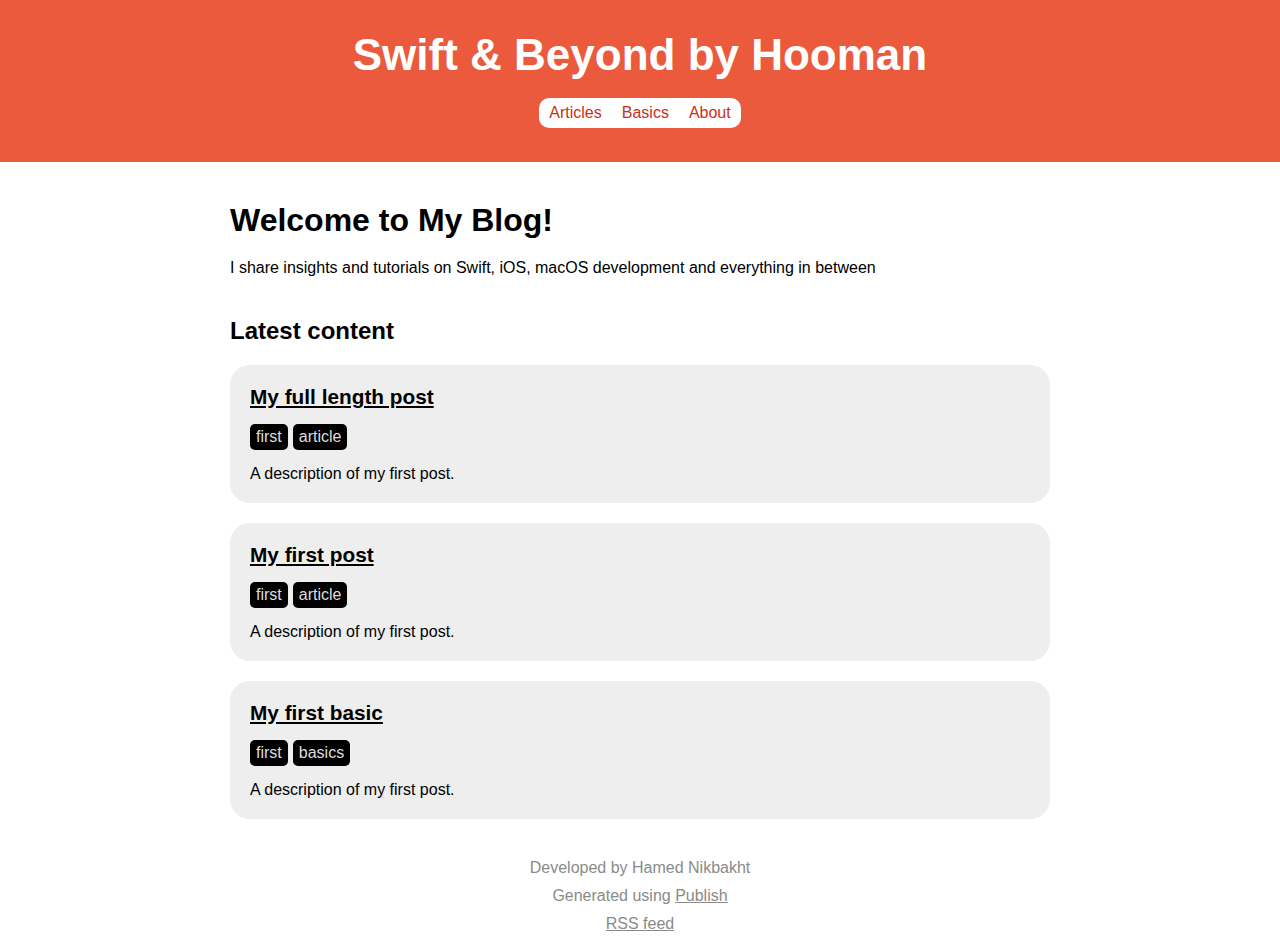
<file: index.html>
<!DOCTYPE html><html lang="en"><head><meta charset="UTF-8"/><meta property="og:site_name" content="Swift & Beyond by Hooman"/><link rel="canonical" href="https://nikbakht.me"/><meta name="twitter:url" content="https://nikbakht.me"/><meta property="og:url" content="https://nikbakht.me"/><title>Welcome to My Blog! | Swift &amp; Beyond by Hooman</title><meta name="twitter:title" content="Welcome to My Blog! | Swift & Beyond by Hooman"/><meta property="og:title" content="Welcome to My Blog! | Swift & Beyond by Hooman"/><meta name="description" content="I share insights and tutorials on Swift, iOS, macOS development and everything in between"/><meta name="twitter:description" content="I share insights and tutorials on Swift, iOS, macOS development and everything in between"/><meta property="og:description" content="I share insights and tutorials on Swift, iOS, macOS development and everything in between"/><meta name="twitter:card" content="summary"/><link rel="stylesheet" href="/styles.css" type="text/css"/><meta name="viewport" content="width=device-width, initial-scale=1.0"/><link rel="shortcut icon" href="/images/favicon.png" type="image/png"/><link rel="alternate" href="/feed.rss" type="application/rss+xml" title="Subscribe to Swift & Beyond by Hooman"/><meta name="twitter:image" content="https://nikbakht.me/Images"/><meta property="og:image" content="https://nikbakht.me/Images"/></head><body><header><div class="wrapper"><a href="/" class="site-name">Swift &amp; Beyond by Hooman</a><div><nav><ul><li><a href="/articles">Articles</a></li><li><a href="/basics">Basics</a></li><li><a href="/about">About</a></li></ul></nav></div></div></header><div class="wrapper"><h1>Welcome to My Blog!</h1><p class="description">I share insights and tutorials on Swift, iOS, macOS development and everything in between</p><h2>Latest content</h2><ul class="item-list"><li><article><h1><a href="/articles/full-length/full-length-post">My full length post</a></h1><ul class="tag-list"><li><a href="/tags/first">first</a></li><li><a href="/tags/article">article</a></li></ul><p>A description of my first post.</p></article></li><li><article><h1><a href="/articles/first-post">My first post</a></h1><ul class="tag-list"><li><a href="/tags/first">first</a></li><li><a href="/tags/article">article</a></li></ul><p>A description of my first post.</p></article></li><li><article><h1><a href="/basics/first-basic">My first basic</a></h1><ul class="tag-list"><li><a href="/tags/first">first</a></li><li><a href="/tags/basics">basics</a></li></ul><p>A description of my first post.</p></article></li></ul></div><footer><p>Developed by Hamed Nikbakht</p><p>Generated using <a href="https://github.com/johnsundell/publish">Publish</a></p><p><a href="/feed.rss">RSS feed</a></p></footer></body></html>
</file>
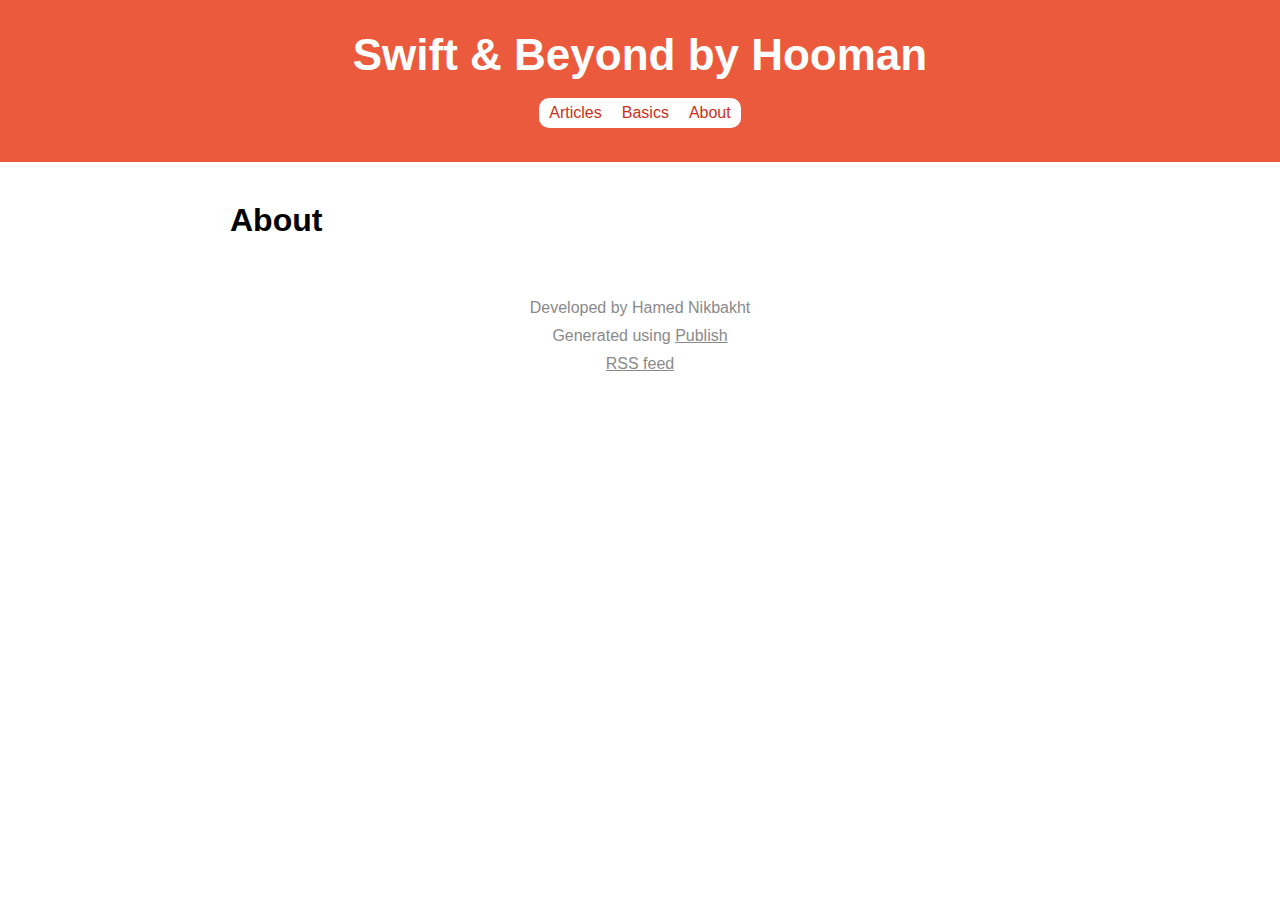
<file: about/index.html>
<!DOCTYPE html><html lang="en"><head><meta charset="UTF-8"/><meta property="og:site_name" content="Swift & Beyond by Hooman"/><link rel="canonical" href="https://nikbakht.me/about"/><meta name="twitter:url" content="https://nikbakht.me/about"/><meta property="og:url" content="https://nikbakht.me/about"/><title>About | Swift &amp; Beyond by Hooman</title><meta name="twitter:title" content="About | Swift & Beyond by Hooman"/><meta property="og:title" content="About | Swift & Beyond by Hooman"/><meta name="description" content="I share insights and tutorials on Swift, iOS, macOS development and everything in between"/><meta name="twitter:description" content="I share insights and tutorials on Swift, iOS, macOS development and everything in between"/><meta property="og:description" content="I share insights and tutorials on Swift, iOS, macOS development and everything in between"/><meta name="twitter:card" content="summary"/><link rel="stylesheet" href="/styles.css" type="text/css"/><meta name="viewport" content="width=device-width, initial-scale=1.0"/><link rel="shortcut icon" href="/images/favicon.png" type="image/png"/><link rel="alternate" href="/feed.rss" type="application/rss+xml" title="Subscribe to Swift & Beyond by Hooman"/><meta name="twitter:image" content="https://nikbakht.me/Images"/><meta property="og:image" content="https://nikbakht.me/Images"/></head><body><header><div class="wrapper"><a href="/" class="site-name">Swift &amp; Beyond by Hooman</a><div><nav><ul><li><a href="/articles">Articles</a></li><li><a href="/basics">Basics</a></li><li><a href="/about" class="selected">About</a></li></ul></nav></div></div></header><div class="wrapper"><h1>About</h1><ul class="item-list"></ul></div><footer><p>Developed by Hamed Nikbakht</p><p>Generated using <a href="https://github.com/johnsundell/publish">Publish</a></p><p><a href="/feed.rss">RSS feed</a></p></footer></body></html>
</file>
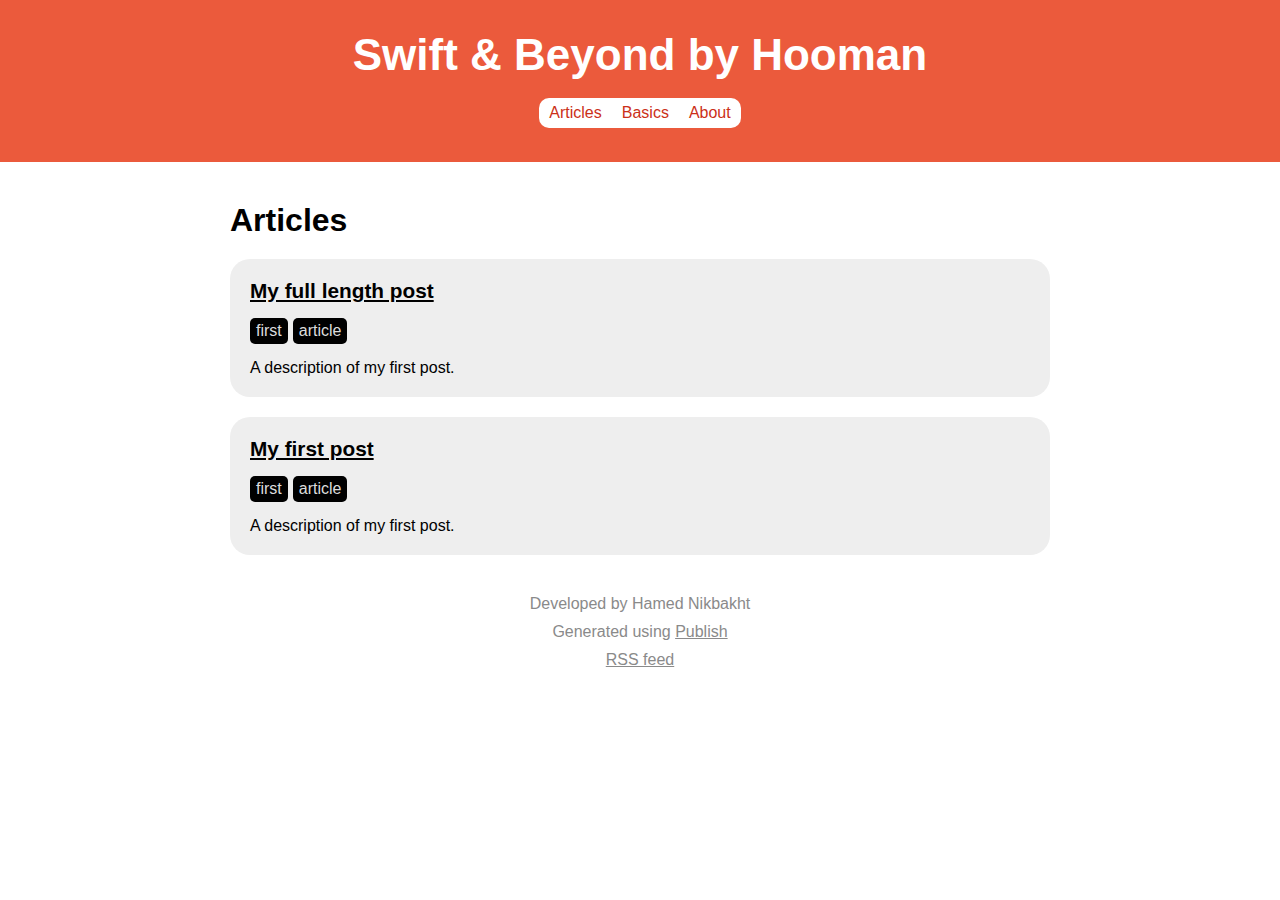
<file: articles/index.html>
<!DOCTYPE html><html lang="en"><head><meta charset="UTF-8"/><meta property="og:site_name" content="Swift & Beyond by Hooman"/><link rel="canonical" href="https://nikbakht.me/articles"/><meta name="twitter:url" content="https://nikbakht.me/articles"/><meta property="og:url" content="https://nikbakht.me/articles"/><title>Articles | Swift &amp; Beyond by Hooman</title><meta name="twitter:title" content="Articles | Swift & Beyond by Hooman"/><meta property="og:title" content="Articles | Swift & Beyond by Hooman"/><meta name="description" content="I share insights and tutorials on Swift, iOS, macOS development and everything in between"/><meta name="twitter:description" content="I share insights and tutorials on Swift, iOS, macOS development and everything in between"/><meta property="og:description" content="I share insights and tutorials on Swift, iOS, macOS development and everything in between"/><meta name="twitter:card" content="summary"/><link rel="stylesheet" href="/styles.css" type="text/css"/><meta name="viewport" content="width=device-width, initial-scale=1.0"/><link rel="shortcut icon" href="/images/favicon.png" type="image/png"/><link rel="alternate" href="/feed.rss" type="application/rss+xml" title="Subscribe to Swift & Beyond by Hooman"/><meta name="twitter:image" content="https://nikbakht.me/Images"/><meta property="og:image" content="https://nikbakht.me/Images"/></head><body><header><div class="wrapper"><a href="/" class="site-name">Swift &amp; Beyond by Hooman</a><div><nav><ul><li><a href="/articles" class="selected">Articles</a></li><li><a href="/basics">Basics</a></li><li><a href="/about">About</a></li></ul></nav></div></div></header><div class="wrapper"><h1>Articles</h1><ul class="item-list"><li><article><h1><a href="/articles/full-length/full-length-post">My full length post</a></h1><ul class="tag-list"><li><a href="/tags/first">first</a></li><li><a href="/tags/article">article</a></li></ul><p>A description of my first post.</p></article></li><li><article><h1><a href="/articles/first-post">My first post</a></h1><ul class="tag-list"><li><a href="/tags/first">first</a></li><li><a href="/tags/article">article</a></li></ul><p>A description of my first post.</p></article></li></ul></div><footer><p>Developed by Hamed Nikbakht</p><p>Generated using <a href="https://github.com/johnsundell/publish">Publish</a></p><p><a href="/feed.rss">RSS feed</a></p></footer></body></html>
</file>
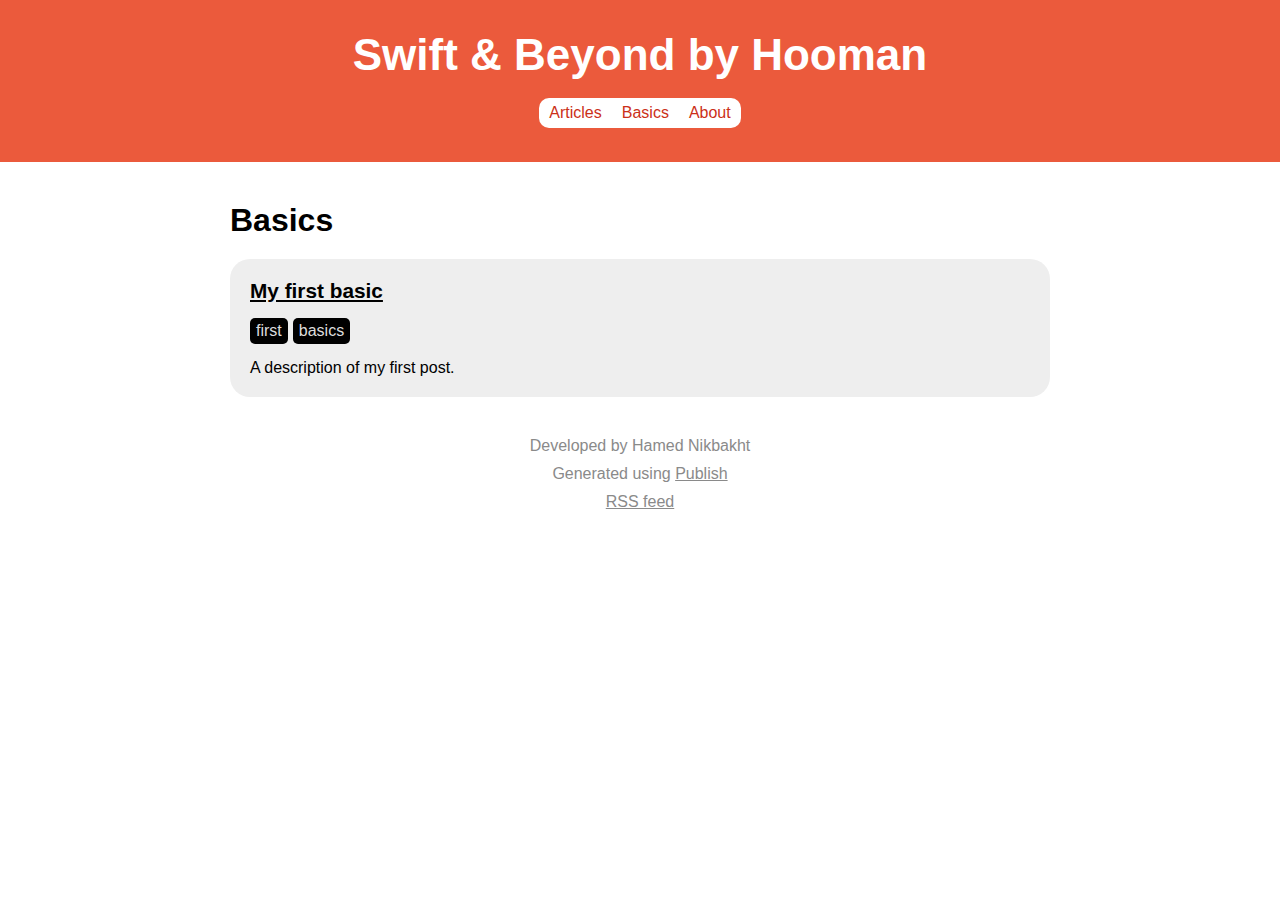
<file: basics/index.html>
<!DOCTYPE html><html lang="en"><head><meta charset="UTF-8"/><meta property="og:site_name" content="Swift & Beyond by Hooman"/><link rel="canonical" href="https://nikbakht.me/basics"/><meta name="twitter:url" content="https://nikbakht.me/basics"/><meta property="og:url" content="https://nikbakht.me/basics"/><title>Basics | Swift &amp; Beyond by Hooman</title><meta name="twitter:title" content="Basics | Swift & Beyond by Hooman"/><meta property="og:title" content="Basics | Swift & Beyond by Hooman"/><meta name="description" content="I share insights and tutorials on Swift, iOS, macOS development and everything in between"/><meta name="twitter:description" content="I share insights and tutorials on Swift, iOS, macOS development and everything in between"/><meta property="og:description" content="I share insights and tutorials on Swift, iOS, macOS development and everything in between"/><meta name="twitter:card" content="summary"/><link rel="stylesheet" href="/styles.css" type="text/css"/><meta name="viewport" content="width=device-width, initial-scale=1.0"/><link rel="shortcut icon" href="/images/favicon.png" type="image/png"/><link rel="alternate" href="/feed.rss" type="application/rss+xml" title="Subscribe to Swift & Beyond by Hooman"/><meta name="twitter:image" content="https://nikbakht.me/Images"/><meta property="og:image" content="https://nikbakht.me/Images"/></head><body><header><div class="wrapper"><a href="/" class="site-name">Swift &amp; Beyond by Hooman</a><div><nav><ul><li><a href="/articles">Articles</a></li><li><a href="/basics" class="selected">Basics</a></li><li><a href="/about">About</a></li></ul></nav></div></div></header><div class="wrapper"><h1>Basics</h1><ul class="item-list"><li><article><h1><a href="/basics/first-basic">My first basic</a></h1><ul class="tag-list"><li><a href="/tags/first">first</a></li><li><a href="/tags/basics">basics</a></li></ul><p>A description of my first post.</p></article></li></ul></div><footer><p>Developed by Hamed Nikbakht</p><p>Generated using <a href="https://github.com/johnsundell/publish">Publish</a></p><p><a href="/feed.rss">RSS feed</a></p></footer></body></html>
</file>
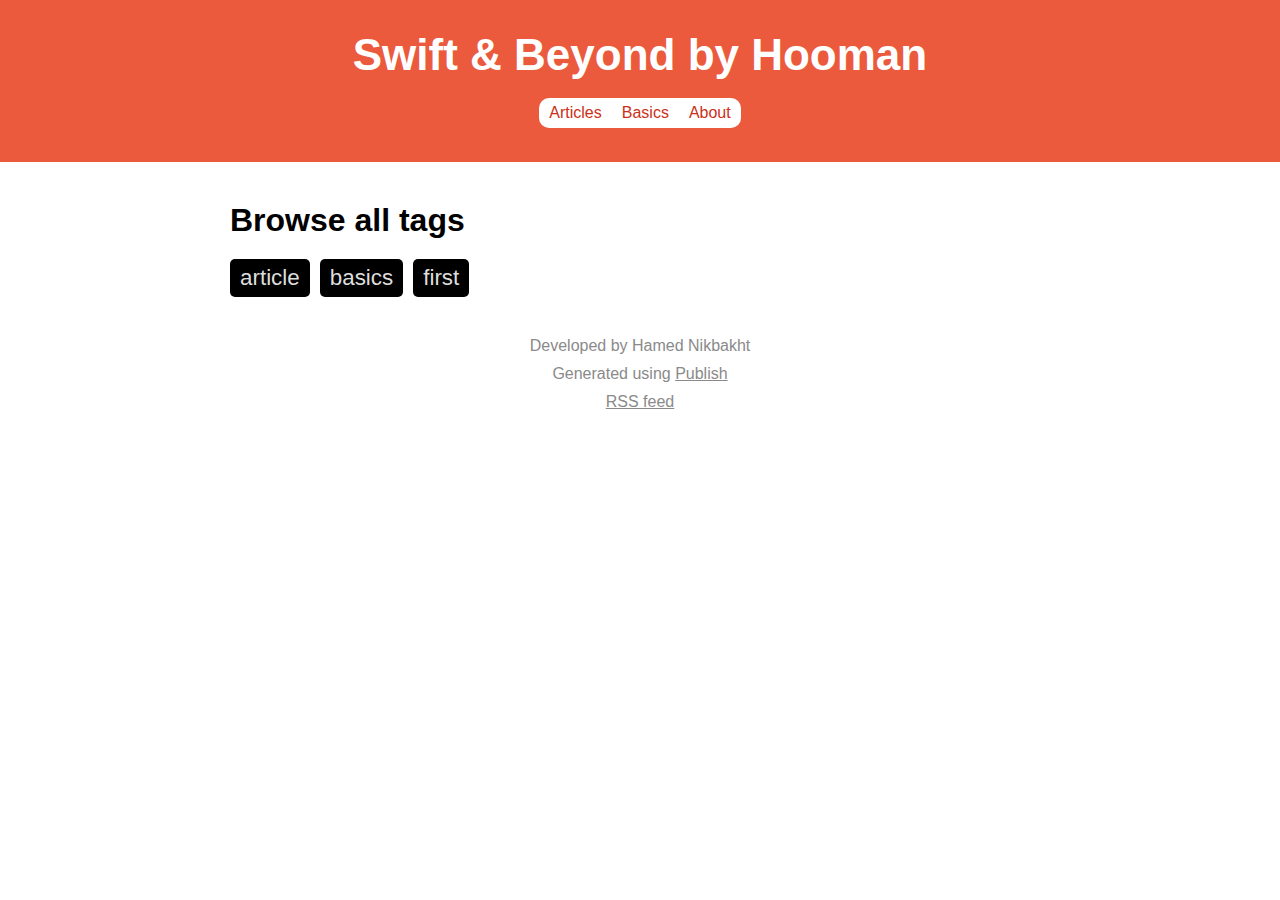
<file: tags/index.html>
<!DOCTYPE html><html lang="en"><head><meta charset="UTF-8"/><meta property="og:site_name" content="Swift & Beyond by Hooman"/><link rel="canonical" href="https://nikbakht.me/tags"/><meta name="twitter:url" content="https://nikbakht.me/tags"/><meta property="og:url" content="https://nikbakht.me/tags"/><title>Swift &amp; Beyond by Hooman</title><meta name="twitter:title" content="Swift & Beyond by Hooman"/><meta property="og:title" content="Swift & Beyond by Hooman"/><meta name="description" content="I share insights and tutorials on Swift, iOS, macOS development and everything in between"/><meta name="twitter:description" content="I share insights and tutorials on Swift, iOS, macOS development and everything in between"/><meta property="og:description" content="I share insights and tutorials on Swift, iOS, macOS development and everything in between"/><meta name="twitter:card" content="summary"/><link rel="stylesheet" href="/styles.css" type="text/css"/><meta name="viewport" content="width=device-width, initial-scale=1.0"/><link rel="shortcut icon" href="/images/favicon.png" type="image/png"/><link rel="alternate" href="/feed.rss" type="application/rss+xml" title="Subscribe to Swift & Beyond by Hooman"/><meta name="twitter:image" content="https://nikbakht.me/Images"/><meta property="og:image" content="https://nikbakht.me/Images"/></head><body><header><div class="wrapper"><a href="/" class="site-name">Swift &amp; Beyond by Hooman</a><div><nav><ul><li><a href="/articles">Articles</a></li><li><a href="/basics">Basics</a></li><li><a href="/about">About</a></li></ul></nav></div></div></header><div class="wrapper"><h1>Browse all tags</h1><ul class="all-tags"><li class="tag"><a href="/tags/article">article</a></li><li class="tag"><a href="/tags/basics">basics</a></li><li class="tag"><a href="/tags/first">first</a></li></ul></div><footer><p>Developed by Hamed Nikbakht</p><p>Generated using <a href="https://github.com/johnsundell/publish">Publish</a></p><p><a href="/feed.rss">RSS feed</a></p></footer></body></html>
</file>
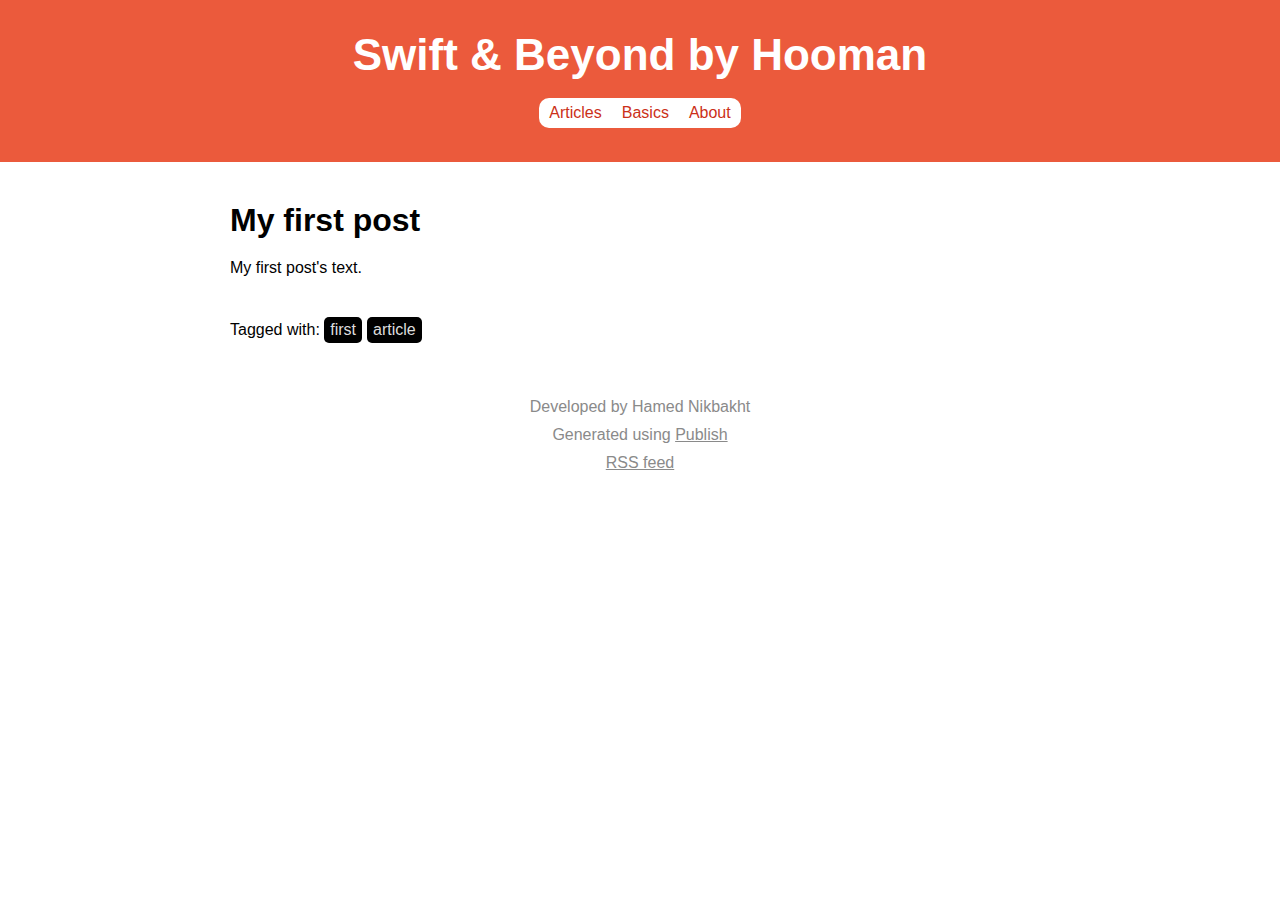
<file: articles/first-post/index.html>
<!DOCTYPE html><html lang="en"><head><meta charset="UTF-8"/><meta property="og:site_name" content="Swift & Beyond by Hooman"/><link rel="canonical" href="https://nikbakht.me/articles/first-post"/><meta name="twitter:url" content="https://nikbakht.me/articles/first-post"/><meta property="og:url" content="https://nikbakht.me/articles/first-post"/><title>My first post | Swift &amp; Beyond by Hooman</title><meta name="twitter:title" content="My first post | Swift & Beyond by Hooman"/><meta property="og:title" content="My first post | Swift & Beyond by Hooman"/><meta name="description" content="A description of my first post."/><meta name="twitter:description" content="A description of my first post."/><meta property="og:description" content="A description of my first post."/><meta name="twitter:card" content="summary"/><link rel="stylesheet" href="/styles.css" type="text/css"/><meta name="viewport" content="width=device-width, initial-scale=1.0"/><link rel="shortcut icon" href="/images/favicon.png" type="image/png"/><link rel="alternate" href="/feed.rss" type="application/rss+xml" title="Subscribe to Swift & Beyond by Hooman"/><meta name="twitter:image" content="https://nikbakht.me/Images"/><meta property="og:image" content="https://nikbakht.me/Images"/></head><body class="item-page"><header><div class="wrapper"><a href="/" class="site-name">Swift &amp; Beyond by Hooman</a><div><nav><ul><li><a href="/articles" class="selected">Articles</a></li><li><a href="/basics">Basics</a></li><li><a href="/about">About</a></li></ul></nav></div></div></header><div class="wrapper"><article><div class="content"><h1>My first post</h1><p>My first post's text.</p></div><span>Tagged with: </span><ul class="tag-list"><li><a href="/tags/first">first</a></li><li><a href="/tags/article">article</a></li></ul></article></div><footer><p>Developed by Hamed Nikbakht</p><p>Generated using <a href="https://github.com/johnsundell/publish">Publish</a></p><p><a href="/feed.rss">RSS feed</a></p></footer></body></html>
</file>
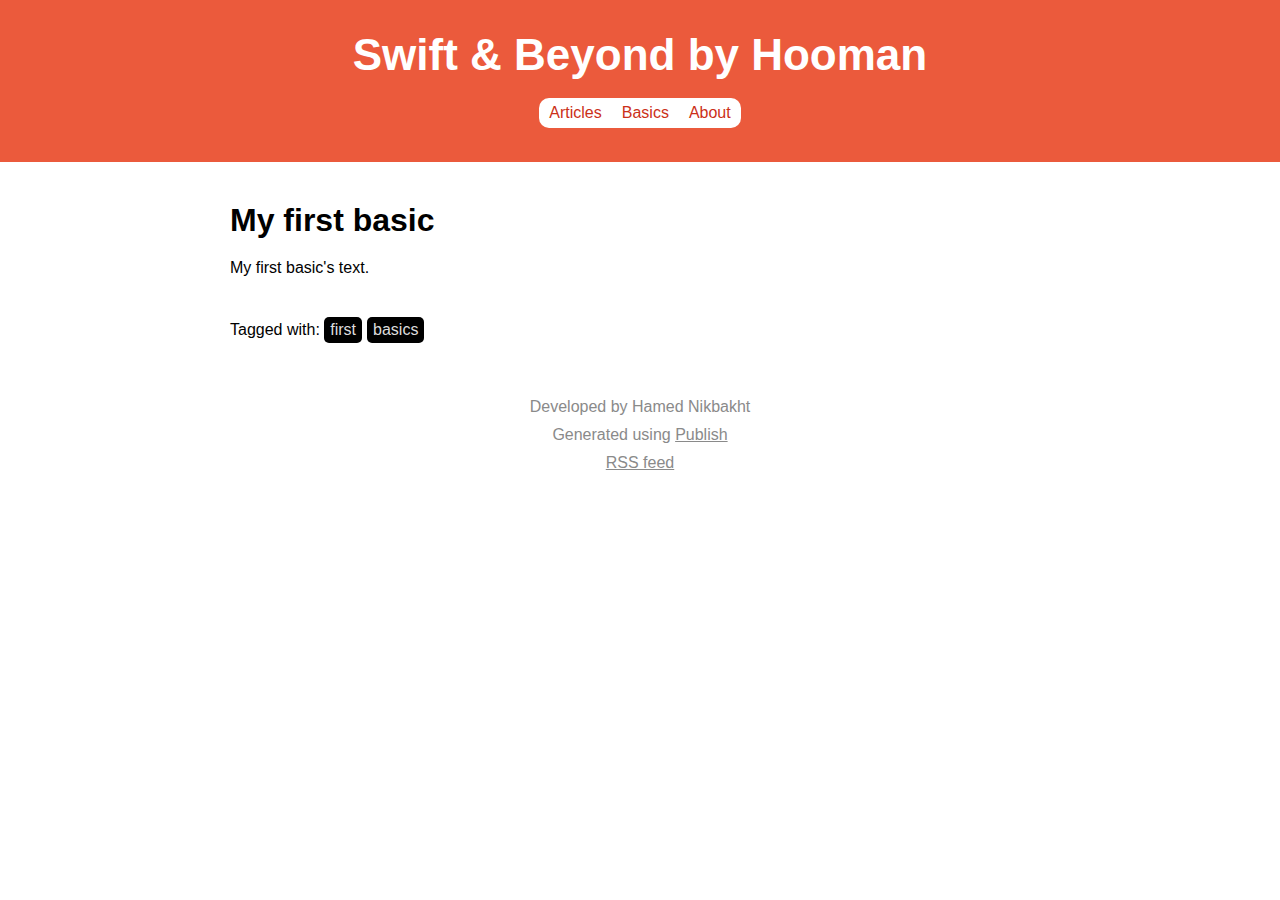
<file: basics/first-basic/index.html>
<!DOCTYPE html><html lang="en"><head><meta charset="UTF-8"/><meta property="og:site_name" content="Swift & Beyond by Hooman"/><link rel="canonical" href="https://nikbakht.me/basics/first-basic"/><meta name="twitter:url" content="https://nikbakht.me/basics/first-basic"/><meta property="og:url" content="https://nikbakht.me/basics/first-basic"/><title>My first basic | Swift &amp; Beyond by Hooman</title><meta name="twitter:title" content="My first basic | Swift & Beyond by Hooman"/><meta property="og:title" content="My first basic | Swift & Beyond by Hooman"/><meta name="description" content="A description of my first post."/><meta name="twitter:description" content="A description of my first post."/><meta property="og:description" content="A description of my first post."/><meta name="twitter:card" content="summary"/><link rel="stylesheet" href="/styles.css" type="text/css"/><meta name="viewport" content="width=device-width, initial-scale=1.0"/><link rel="shortcut icon" href="/images/favicon.png" type="image/png"/><link rel="alternate" href="/feed.rss" type="application/rss+xml" title="Subscribe to Swift & Beyond by Hooman"/><meta name="twitter:image" content="https://nikbakht.me/Images"/><meta property="og:image" content="https://nikbakht.me/Images"/></head><body class="item-page"><header><div class="wrapper"><a href="/" class="site-name">Swift &amp; Beyond by Hooman</a><div><nav><ul><li><a href="/articles">Articles</a></li><li><a href="/basics" class="selected">Basics</a></li><li><a href="/about">About</a></li></ul></nav></div></div></header><div class="wrapper"><article><div class="content"><h1>My first basic</h1><p>My first basic's text.</p></div><span>Tagged with: </span><ul class="tag-list"><li><a href="/tags/first">first</a></li><li><a href="/tags/basics">basics</a></li></ul></article></div><footer><p>Developed by Hamed Nikbakht</p><p>Generated using <a href="https://github.com/johnsundell/publish">Publish</a></p><p><a href="/feed.rss">RSS feed</a></p></footer></body></html>
</file>
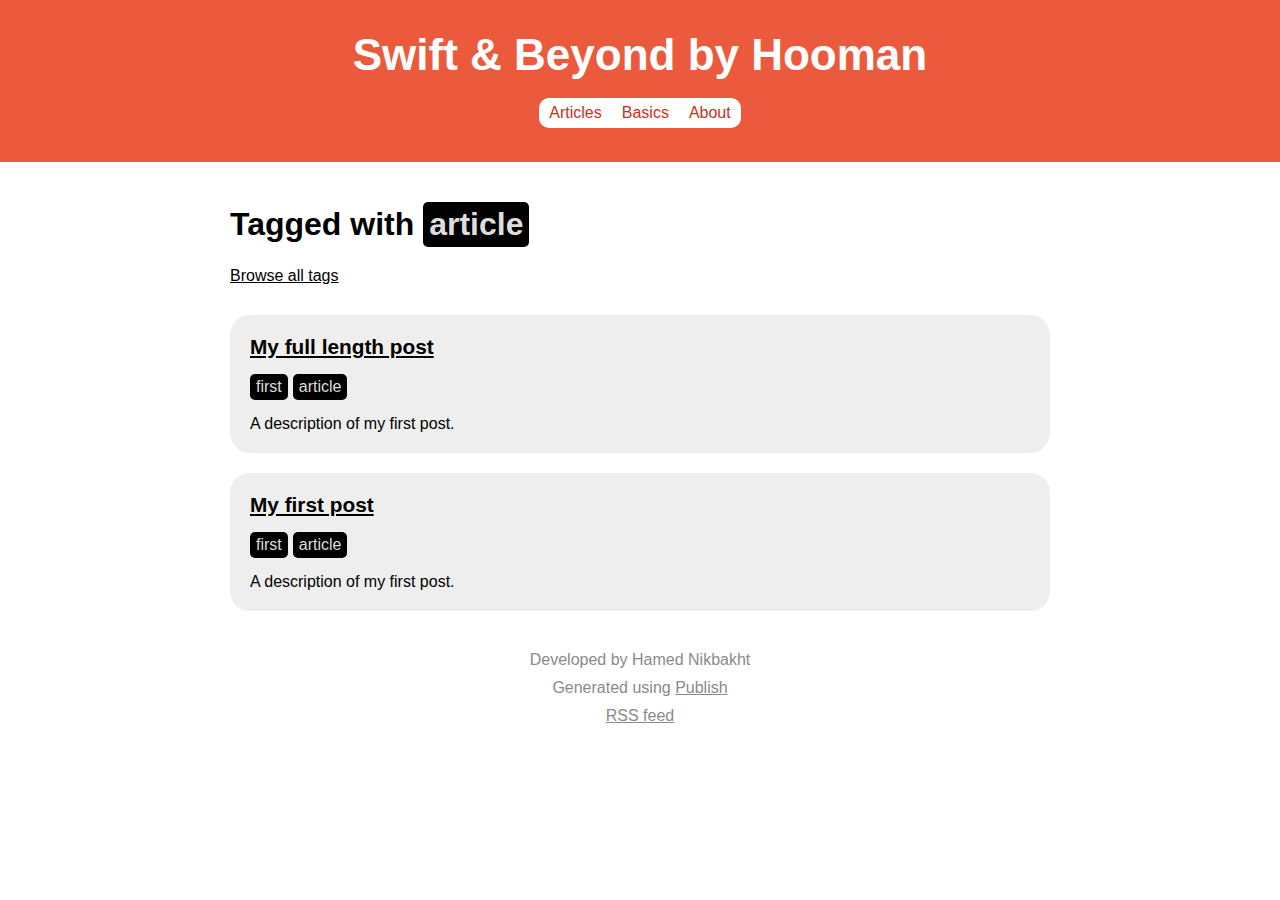
<file: tags/article/index.html>
<!DOCTYPE html><html lang="en"><head><meta charset="UTF-8"/><meta property="og:site_name" content="Swift & Beyond by Hooman"/><link rel="canonical" href="https://nikbakht.me/tags/article"/><meta name="twitter:url" content="https://nikbakht.me/tags/article"/><meta property="og:url" content="https://nikbakht.me/tags/article"/><title>Swift &amp; Beyond by Hooman</title><meta name="twitter:title" content="Swift & Beyond by Hooman"/><meta property="og:title" content="Swift & Beyond by Hooman"/><meta name="description" content="I share insights and tutorials on Swift, iOS, macOS development and everything in between"/><meta name="twitter:description" content="I share insights and tutorials on Swift, iOS, macOS development and everything in between"/><meta property="og:description" content="I share insights and tutorials on Swift, iOS, macOS development and everything in between"/><meta name="twitter:card" content="summary"/><link rel="stylesheet" href="/styles.css" type="text/css"/><meta name="viewport" content="width=device-width, initial-scale=1.0"/><link rel="shortcut icon" href="/images/favicon.png" type="image/png"/><link rel="alternate" href="/feed.rss" type="application/rss+xml" title="Subscribe to Swift & Beyond by Hooman"/><meta name="twitter:image" content="https://nikbakht.me/Images"/><meta property="og:image" content="https://nikbakht.me/Images"/></head><body><header><div class="wrapper"><a href="/" class="site-name">Swift &amp; Beyond by Hooman</a><div><nav><ul><li><a href="/articles">Articles</a></li><li><a href="/basics">Basics</a></li><li><a href="/about">About</a></li></ul></nav></div></div></header><div class="wrapper"><h1>Tagged with <span class="tag">article</span></h1><a href="/tags" class="browse-all">Browse all tags</a><ul class="item-list"><li><article><h1><a href="/articles/full-length/full-length-post">My full length post</a></h1><ul class="tag-list"><li><a href="/tags/first">first</a></li><li><a href="/tags/article">article</a></li></ul><p>A description of my first post.</p></article></li><li><article><h1><a href="/articles/first-post">My first post</a></h1><ul class="tag-list"><li><a href="/tags/first">first</a></li><li><a href="/tags/article">article</a></li></ul><p>A description of my first post.</p></article></li></ul></div><footer><p>Developed by Hamed Nikbakht</p><p>Generated using <a href="https://github.com/johnsundell/publish">Publish</a></p><p><a href="/feed.rss">RSS feed</a></p></footer></body></html>
</file>
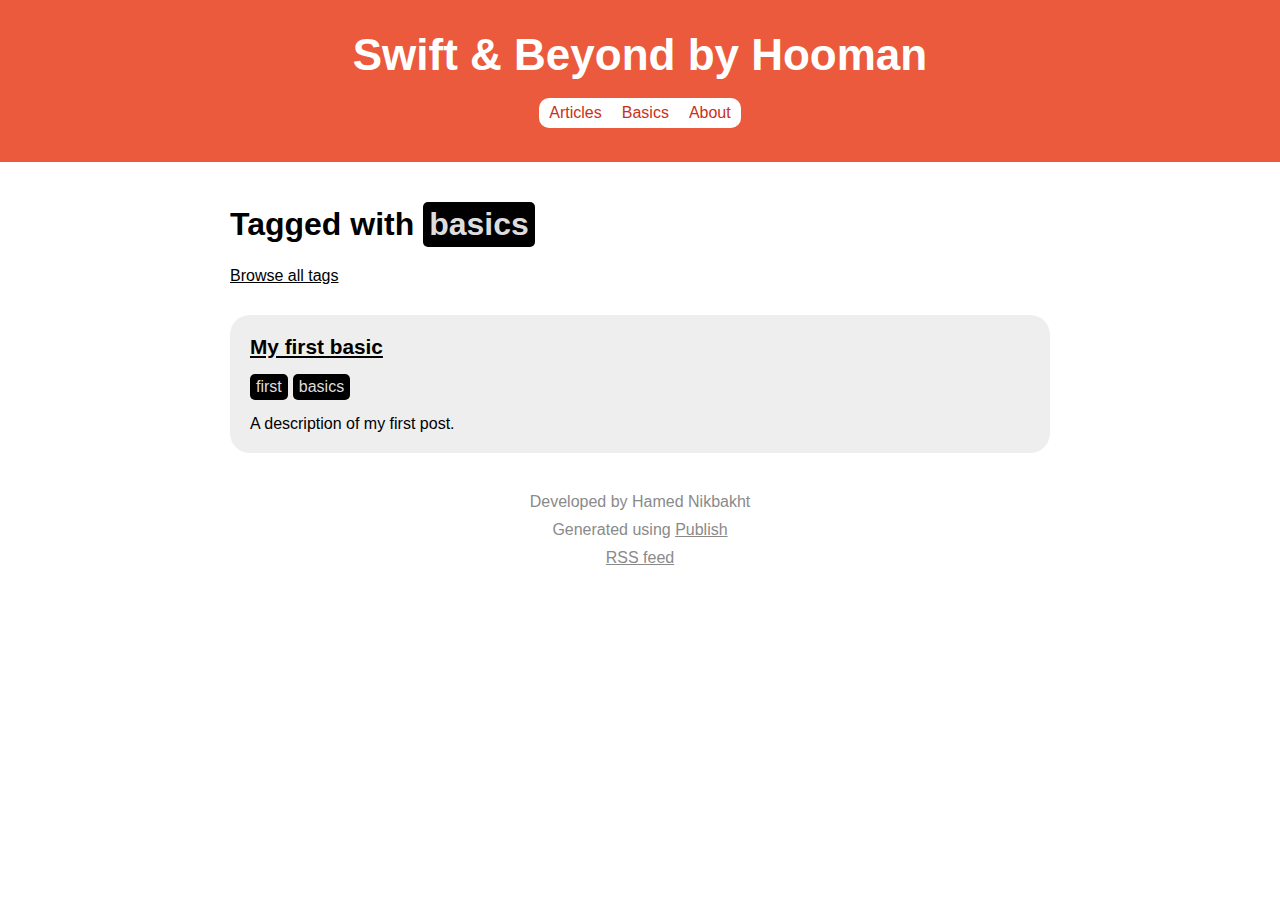
<file: tags/basics/index.html>
<!DOCTYPE html><html lang="en"><head><meta charset="UTF-8"/><meta property="og:site_name" content="Swift & Beyond by Hooman"/><link rel="canonical" href="https://nikbakht.me/tags/basics"/><meta name="twitter:url" content="https://nikbakht.me/tags/basics"/><meta property="og:url" content="https://nikbakht.me/tags/basics"/><title>Swift &amp; Beyond by Hooman</title><meta name="twitter:title" content="Swift & Beyond by Hooman"/><meta property="og:title" content="Swift & Beyond by Hooman"/><meta name="description" content="I share insights and tutorials on Swift, iOS, macOS development and everything in between"/><meta name="twitter:description" content="I share insights and tutorials on Swift, iOS, macOS development and everything in between"/><meta property="og:description" content="I share insights and tutorials on Swift, iOS, macOS development and everything in between"/><meta name="twitter:card" content="summary"/><link rel="stylesheet" href="/styles.css" type="text/css"/><meta name="viewport" content="width=device-width, initial-scale=1.0"/><link rel="shortcut icon" href="/images/favicon.png" type="image/png"/><link rel="alternate" href="/feed.rss" type="application/rss+xml" title="Subscribe to Swift & Beyond by Hooman"/><meta name="twitter:image" content="https://nikbakht.me/Images"/><meta property="og:image" content="https://nikbakht.me/Images"/></head><body><header><div class="wrapper"><a href="/" class="site-name">Swift &amp; Beyond by Hooman</a><div><nav><ul><li><a href="/articles">Articles</a></li><li><a href="/basics">Basics</a></li><li><a href="/about">About</a></li></ul></nav></div></div></header><div class="wrapper"><h1>Tagged with <span class="tag">basics</span></h1><a href="/tags" class="browse-all">Browse all tags</a><ul class="item-list"><li><article><h1><a href="/basics/first-basic">My first basic</a></h1><ul class="tag-list"><li><a href="/tags/first">first</a></li><li><a href="/tags/basics">basics</a></li></ul><p>A description of my first post.</p></article></li></ul></div><footer><p>Developed by Hamed Nikbakht</p><p>Generated using <a href="https://github.com/johnsundell/publish">Publish</a></p><p><a href="/feed.rss">RSS feed</a></p></footer></body></html>
</file>
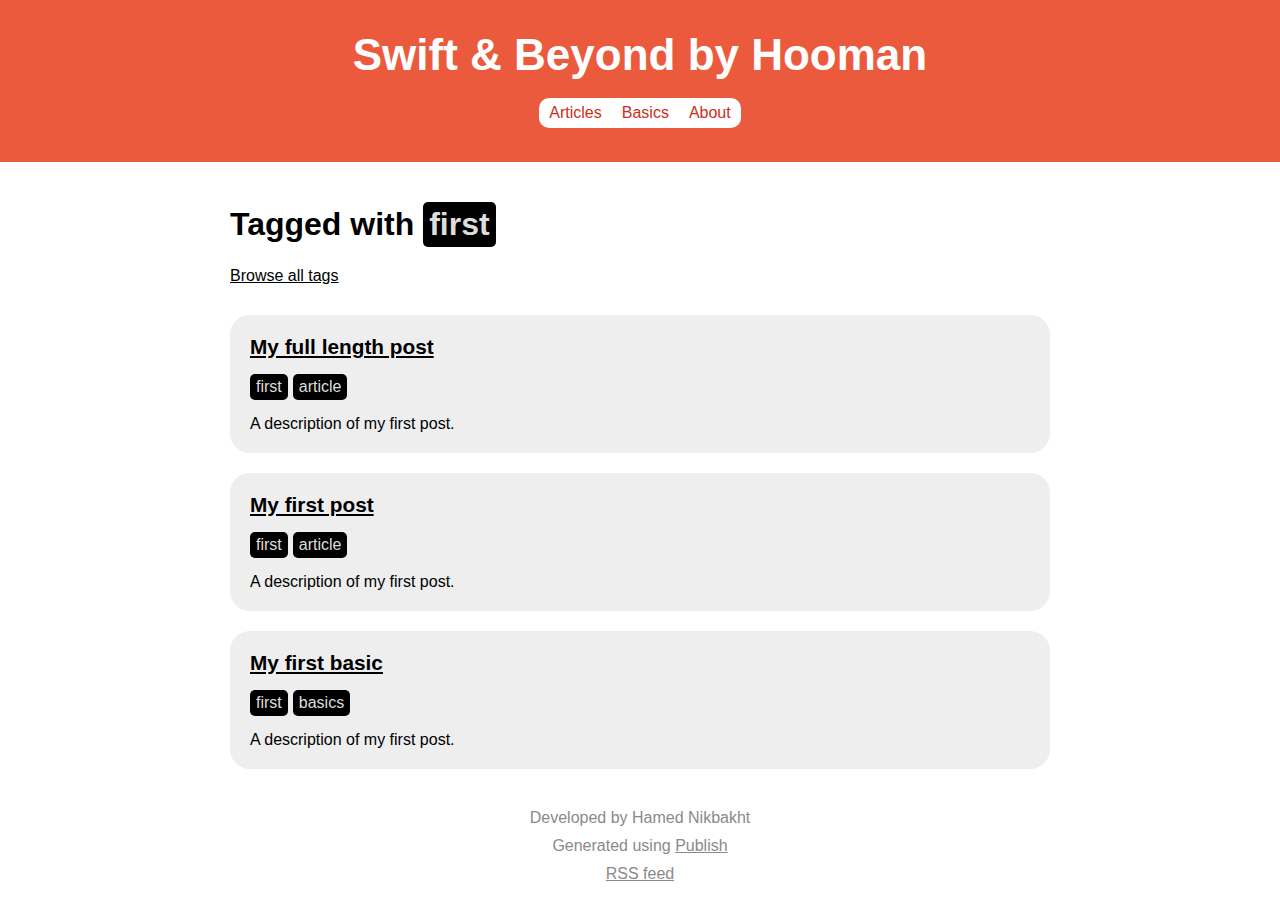
<file: tags/first/index.html>
<!DOCTYPE html><html lang="en"><head><meta charset="UTF-8"/><meta property="og:site_name" content="Swift & Beyond by Hooman"/><link rel="canonical" href="https://nikbakht.me/tags/first"/><meta name="twitter:url" content="https://nikbakht.me/tags/first"/><meta property="og:url" content="https://nikbakht.me/tags/first"/><title>Swift &amp; Beyond by Hooman</title><meta name="twitter:title" content="Swift & Beyond by Hooman"/><meta property="og:title" content="Swift & Beyond by Hooman"/><meta name="description" content="I share insights and tutorials on Swift, iOS, macOS development and everything in between"/><meta name="twitter:description" content="I share insights and tutorials on Swift, iOS, macOS development and everything in between"/><meta property="og:description" content="I share insights and tutorials on Swift, iOS, macOS development and everything in between"/><meta name="twitter:card" content="summary"/><link rel="stylesheet" href="/styles.css" type="text/css"/><meta name="viewport" content="width=device-width, initial-scale=1.0"/><link rel="shortcut icon" href="/images/favicon.png" type="image/png"/><link rel="alternate" href="/feed.rss" type="application/rss+xml" title="Subscribe to Swift & Beyond by Hooman"/><meta name="twitter:image" content="https://nikbakht.me/Images"/><meta property="og:image" content="https://nikbakht.me/Images"/></head><body><header><div class="wrapper"><a href="/" class="site-name">Swift &amp; Beyond by Hooman</a><div><nav><ul><li><a href="/articles">Articles</a></li><li><a href="/basics">Basics</a></li><li><a href="/about">About</a></li></ul></nav></div></div></header><div class="wrapper"><h1>Tagged with <span class="tag">first</span></h1><a href="/tags" class="browse-all">Browse all tags</a><ul class="item-list"><li><article><h1><a href="/articles/full-length/full-length-post">My full length post</a></h1><ul class="tag-list"><li><a href="/tags/first">first</a></li><li><a href="/tags/article">article</a></li></ul><p>A description of my first post.</p></article></li><li><article><h1><a href="/articles/first-post">My first post</a></h1><ul class="tag-list"><li><a href="/tags/first">first</a></li><li><a href="/tags/article">article</a></li></ul><p>A description of my first post.</p></article></li><li><article><h1><a href="/basics/first-basic">My first basic</a></h1><ul class="tag-list"><li><a href="/tags/first">first</a></li><li><a href="/tags/basics">basics</a></li></ul><p>A description of my first post.</p></article></li></ul></div><footer><p>Developed by Hamed Nikbakht</p><p>Generated using <a href="https://github.com/johnsundell/publish">Publish</a></p><p><a href="/feed.rss">RSS feed</a></p></footer></body></html>
</file>
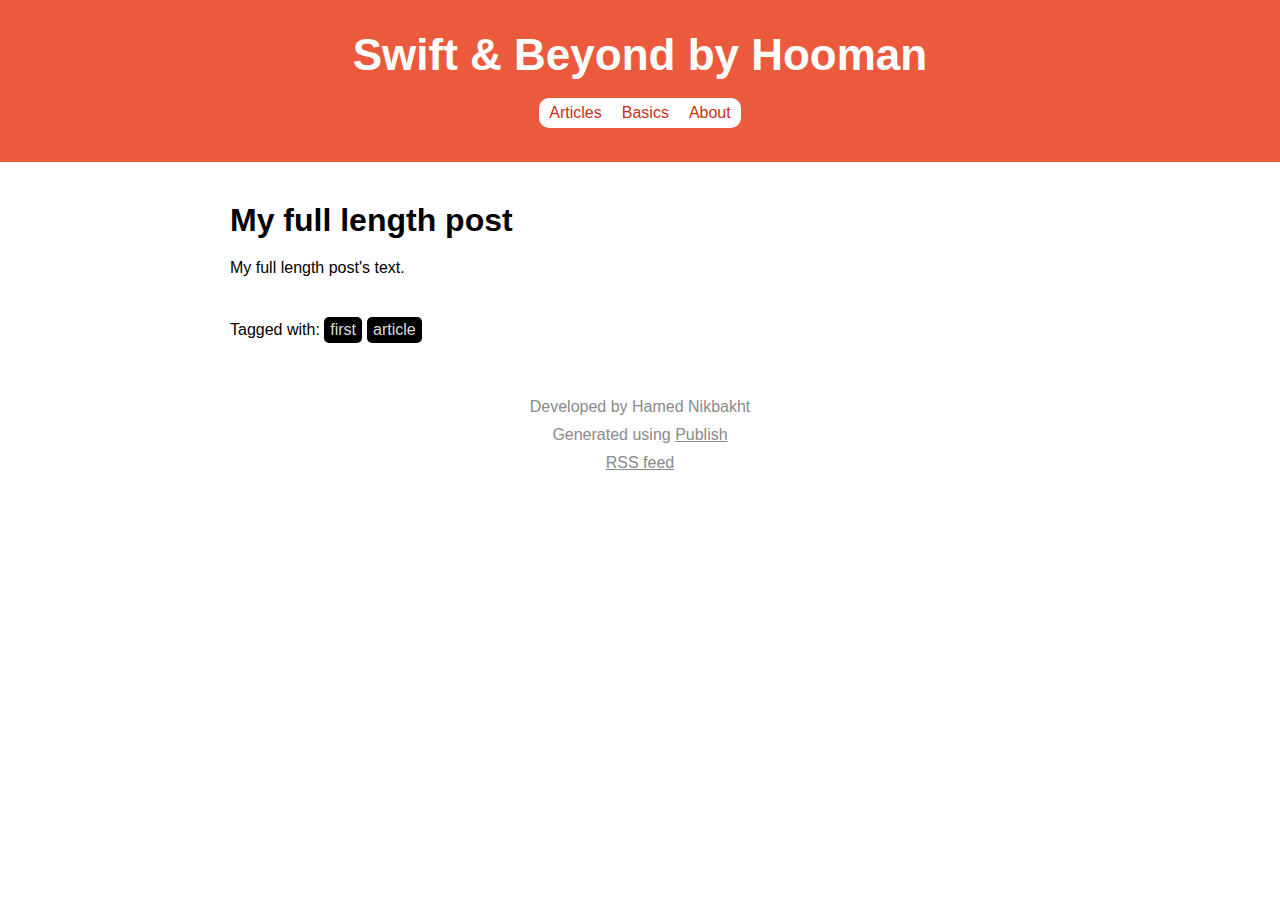
<file: articles/full-length/full-length-post/index.html>
<!DOCTYPE html><html lang="en"><head><meta charset="UTF-8"/><meta property="og:site_name" content="Swift & Beyond by Hooman"/><link rel="canonical" href="https://nikbakht.me/articles/full-length/full-length-post"/><meta name="twitter:url" content="https://nikbakht.me/articles/full-length/full-length-post"/><meta property="og:url" content="https://nikbakht.me/articles/full-length/full-length-post"/><title>My full length post | Swift &amp; Beyond by Hooman</title><meta name="twitter:title" content="My full length post | Swift & Beyond by Hooman"/><meta property="og:title" content="My full length post | Swift & Beyond by Hooman"/><meta name="description" content="A description of my first post."/><meta name="twitter:description" content="A description of my first post."/><meta property="og:description" content="A description of my first post."/><meta name="twitter:card" content="summary"/><link rel="stylesheet" href="/styles.css" type="text/css"/><meta name="viewport" content="width=device-width, initial-scale=1.0"/><link rel="shortcut icon" href="/images/favicon.png" type="image/png"/><link rel="alternate" href="/feed.rss" type="application/rss+xml" title="Subscribe to Swift & Beyond by Hooman"/><meta name="twitter:image" content="https://nikbakht.me/Images"/><meta property="og:image" content="https://nikbakht.me/Images"/></head><body class="item-page"><header><div class="wrapper"><a href="/" class="site-name">Swift &amp; Beyond by Hooman</a><div><nav><ul><li><a href="/articles" class="selected">Articles</a></li><li><a href="/basics">Basics</a></li><li><a href="/about">About</a></li></ul></nav></div></div></header><div class="wrapper"><article><div class="content"><h1>My full length post</h1><p>My full length post's text.</p></div><span>Tagged with: </span><ul class="tag-list"><li><a href="/tags/first">first</a></li><li><a href="/tags/article">article</a></li></ul></article></div><footer><p>Developed by Hamed Nikbakht</p><p>Generated using <a href="https://github.com/johnsundell/publish">Publish</a></p><p><a href="/feed.rss">RSS feed</a></p></footer></body></html>
</file>
<file: styles.css>
/**
*  Publish Foundation theme
*  Copyright (c) Hamed Nikbakht 2025
*  MIT license, see LICENSE file for details
*/

* {
  margin: 0;
  padding: 0;
  box-sizing: border-box;
}

body {
  background: #fff;
  color: #000;
  font-family: Helvetica, Arial;
  text-align: center;
}

.wrapper {
  max-width: 900px;
  margin-left: auto;
  margin-right: auto;
  padding: 40px;
  text-align: left;
}

header {
  background-color: #eb5a3c;
}

header .wrapper {
  padding-top: 30px;
  padding-bottom: 30px;
  text-align: center;
}

header a {
  text-decoration: none;
}

header .site-name {
  font-size: 44px;
  color: #fff;
  font-weight: bold;
  font-family: Tahoma, Geneva, Verdana, sans-serif;
}

header nav {
  display: inline-block;
  background-color: #fff;
  border-radius: 10px;
  margin-top: 18px;
  overflow: hidden;
}

header nav li {
  display: inline-block;
}

header nav a {
  display: block;
  color: #cb3018;
  padding: 0 10px;
  line-height: 30px;
}

header nav a:hover,
header nav li.selected a {
  color: #fff;
  background-color: #cb3018;
}

/* nav { */
/*     margin-top: 20px; */
/* } */
/**/
/* nav li { */
/*     display: inline-block; */
/*     margin: 0 7px; */
/*     line-height: 1.5em; */
/* } */
/**/
/* nav li a.selected { */
/*     text-decoration: underline; */
/* } */

h1 {
  margin-bottom: 20px;
  font-size: 2em;
}

h2 {
  margin: 20px 0;
}

p {
  margin-bottom: 10px;
}

a {
  color: inherit;
}

.description {
  margin-bottom: 40px;
}

.item-list > li {
  display: block;
  padding: 20px;
  border-radius: 20px;
  background-color: #eee;
  margin-bottom: 20px;
}

.item-list > li:last-child {
  margin-bottom: 0;
}

.item-list h1 {
  margin-bottom: 15px;
  font-size: 1.3em;
}

.item-list p {
  margin-bottom: 0;
}

.tag-list {
  margin-bottom: 15px;
}

.tag-list li,
.tag {
  display: inline-block;
  background-color: #000;
  color: #ddd;
  padding: 4px 6px;
  border-radius: 5px;
  margin-right: 5px;
}

.tag-list a,
.tag a {
  text-decoration: none;
}

.item-page .tag-list {
  display: inline-block;
}

.content {
  margin-bottom: 40px;
}

.browse-all {
  display: block;
  margin-bottom: 30px;
}

.all-tags li {
  font-size: 1.4em;
  margin-right: 10px;
  padding: 6px 10px;
}

footer {
  color: #8a8a8a;
}

@media (prefers-color-scheme: dark) {
  body {
    background-color: #222;
  }

  body,
  header .site-name {
    color: #ddd;
  }

  .item-list > li {
    background-color: #333;
  }

  header {
    background-color: #000;
  }
}

@media (max-width: 600px) {
  .wrapper {
    padding: 40px 20px;
  }
}
</file>
